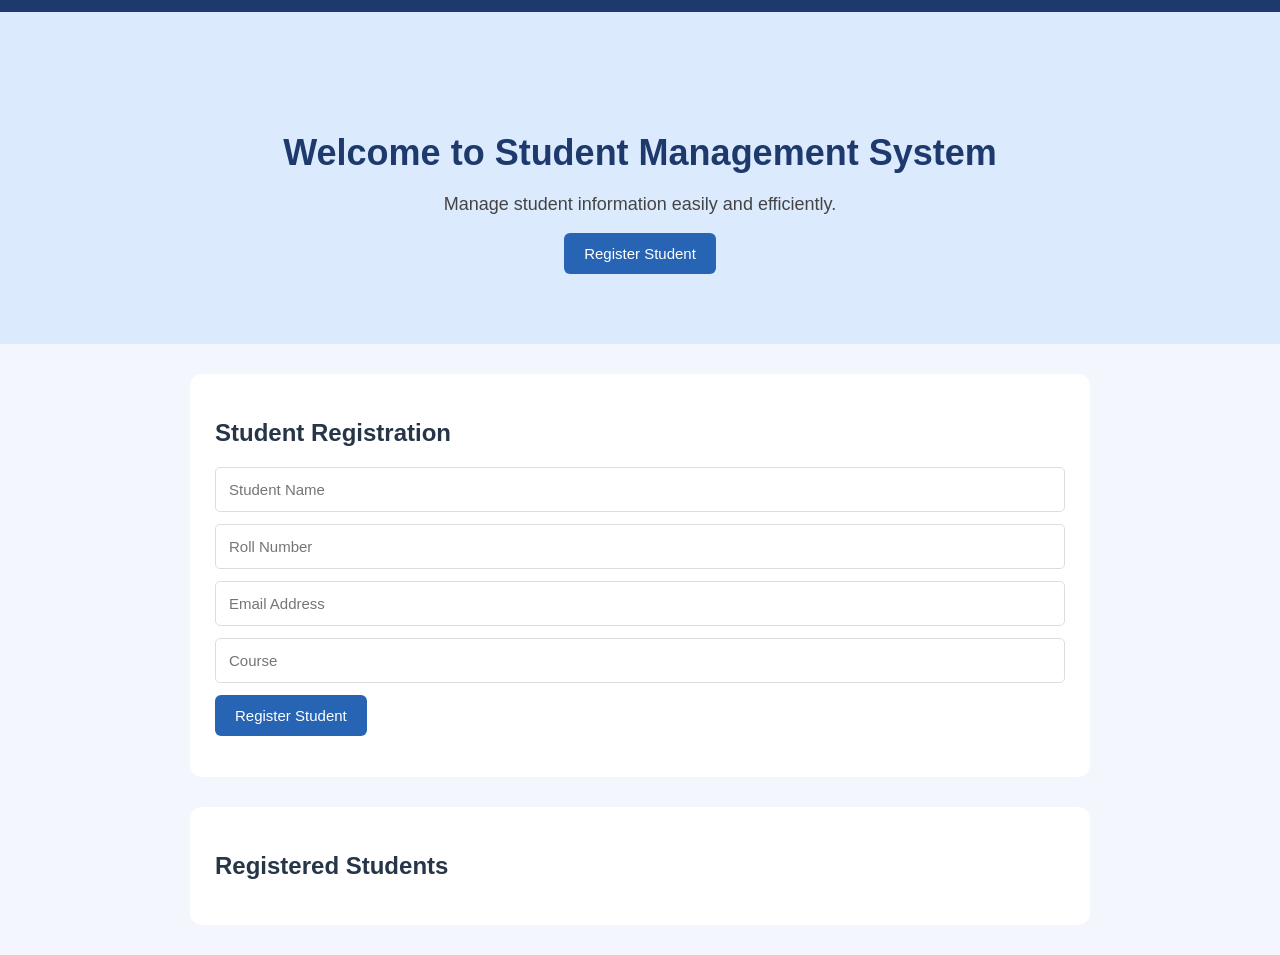
<file: index.html>
<!DOCTYPE html>
<html lang="en">
<head>
    <meta charset="UTF-8">
    <meta name="viewport" content="width=device-width, initial-scale=1.0">
    <title>Student Management System</title>

    <style>
        * {
            box-sizing: border-box;
        }

        body {
            margin: 0;
            font-family: Arial, sans-serif;
            background: #f3f6fc;
            color: #263548;
        }

        nav {
            height: 12px;
            background: #1e3a6d;
        }

        .hero {
            background: #dceafe;
            text-align: center;
            padding: 90px 20px 70px;
        }

        .hero h1 {
            font-size: 36px;
            margin-bottom: 20px;
            color: #1e3a6d;
        }

        .hero p {
            font-size: 18px;
            color: #444;
        }

        button {
            background: #2864b4;
            color: white;
            border: none;
            border-radius: 6px;
            padding: 12px 20px;
            cursor: pointer;
            font-size: 15px;
        }

        button:hover {
            background: #1e4e91;
        }

        .container {
            max-width: 900px;
            margin: 30px auto;
            padding: 25px;
            background: white;
            border-radius: 12px;
        }

        h2 {
            color: #263548;
        }

        input {
            display: block;
            width: 100%;
            padding: 13px;
            margin: 12px 0;
            border: 1px solid #ddd;
            border-radius: 5px;
            font-size: 15px;
        }

        #message {
            color: green;
            font-weight: bold;
            margin-top: 15px;
        }

        #studentList li {
            margin: 10px 0;
            overflow-wrap: anywhere;
        }

        @media (max-width: 600px) {
            .hero {
                padding: 60px 15px;
            }

            .hero h1 {
                font-size: 28px;
            }

            .container {
                margin: 20px 12px;
                padding: 18px;
            }
        }
    </style>
</head>

<body>

    <nav></nav>

    <section class="hero">
        <h1>Welcome to Student Management System</h1>
        <p>Manage student information easily and efficiently.</p>

        <button onclick="document.getElementById('registration').scrollIntoView({behavior:'smooth'})">
            Register Student
        </button>
    </section>

    <section class="container" id="registration">
        <h2>Student Registration</h2>

        <form id="studentForm">
            <input type="text" id="name"
                   placeholder="Student Name" required>

            <input type="text" id="roll"
                   placeholder="Roll Number" required>

            <input type="email" id="email"
                   placeholder="Email Address" required>

            <input type="text" id="course"
                   placeholder="Course" required>

            <button type="submit">Register Student</button>
        </form>

        <p id="message" role="status"></p>
    </section>

    <section class="container">
        <h2>Registered Students</h2>
        <ul id="studentList"></ul>
    </section>

    <script>
        const form = document.getElementById("studentForm");
        const studentList = document.getElementById("studentList");
        const message = document.getElementById("message");

        let students = [];

        try {
            students = JSON.parse(
                localStorage.getItem("registeredStudents") || "[]"
            );

            if (!Array.isArray(students)) {
                students = [];
            }
        } catch (error) {
            students = [];
        }

        function displayStudents() {
            studentList.replaceChildren();

            students.forEach(function(student) {
                const item = document.createElement("li");

                item.textContent =
                    student.name + " | Roll No: " + student.roll +
                    " | " + student.email + " | " + student.course;

                studentList.appendChild(item);
            });
        }

        form.addEventListener("submit", function(event) {
            event.preventDefault();

            const student = {
                name: document.getElementById("name").value.trim(),
                roll: document.getElementById("roll").value.trim(),
                email: document.getElementById("email").value.trim(),
                course: document.getElementById("course").value.trim()
            };

            students.push(student);

            try {
                localStorage.setItem(
                    "registeredStudents",
                    JSON.stringify(students)
                );
            } catch (error) {
                message.textContent =
                    "Registration shown, but saving failed in this browser.";
            }

            displayStudents();

            if (!message.textContent.startsWith("Registration shown")) {
                message.textContent = "Registration successful!";
            }

            form.reset();
        });

        displayStudents();
    </script>

</body>
</html>
</file>
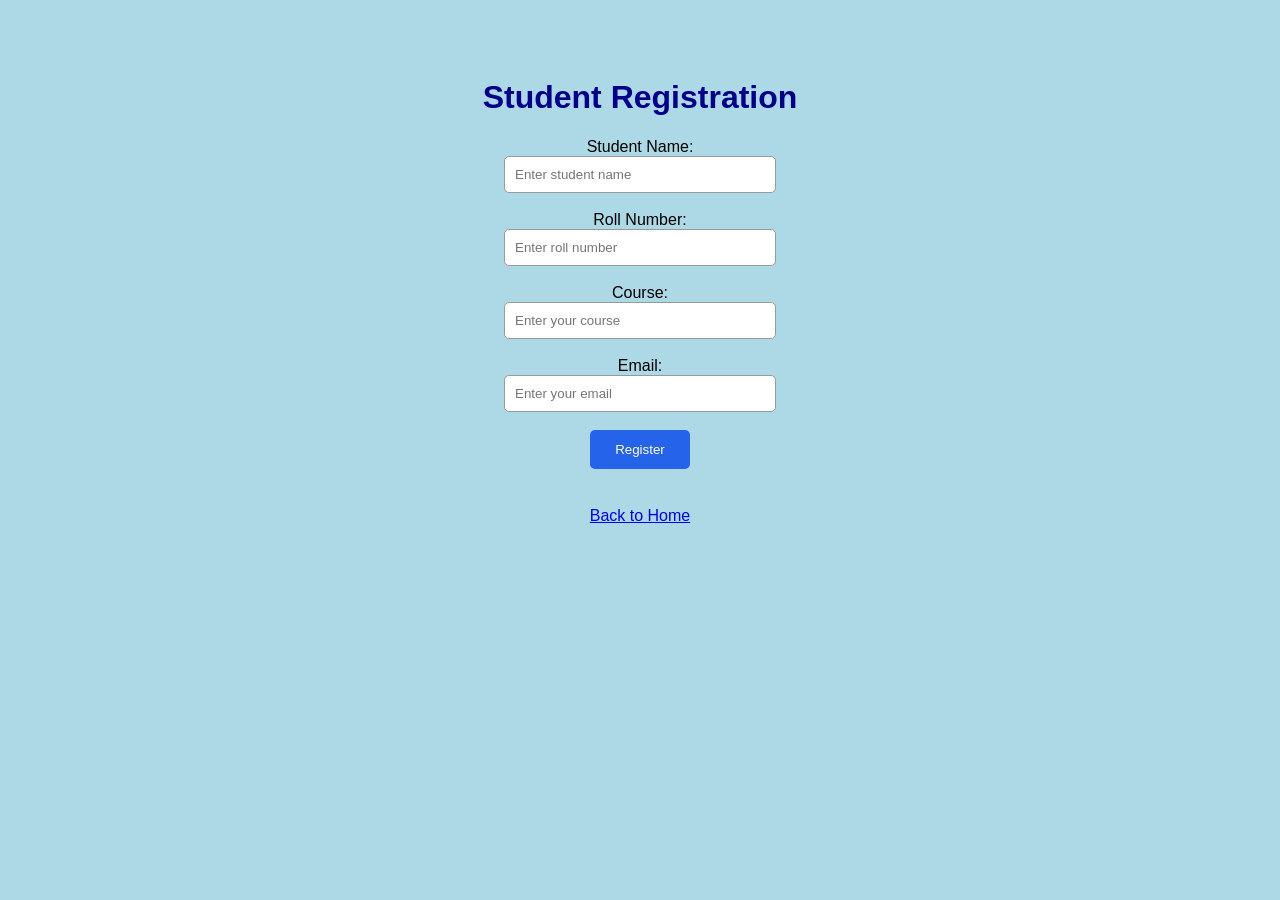
<file: registration.html>
<!DOCTYPE html>
<html lang="en">
<head>
    <meta charset="UTF-8">
    <meta name="viewport" content="width=device-width, initial-scale=1.0">

    <title>Student Registration</title>

    <link rel="stylesheet" href="style.css">

    <style>
        input {
            padding: 10px;
            width: 250px;
            border: 1px solid #999;
            border-radius: 5px;
        }

        button {
            background-color: #2563eb;
            color: white;
            padding: 12px 25px;
            border: none;
            border-radius: 5px;
            cursor: pointer;
        }

        #message {
            margin-top: 20px;
        }
    </style>
</head>

<body>

    <h1>Student Registration</h1>

    <form id="studentForm">

        <label for="name">Student Name:</label><br>
        <input type="text" id="name" placeholder="Enter student name" required>
        <br><br>

        <label for="roll">Roll Number:</label><br>
        <input type="text" id="roll" placeholder="Enter roll number" required>
        <br><br>

        <label for="course">Course:</label><br>
        <input type="text" id="course" placeholder="Enter your course" required>
        <br><br>

        <label for="email">Email:</label><br>
        <input type="email" id="email" placeholder="Enter your email" required>
        <br><br>

        <button type="submit">Register</button>

    </form>

    <div id="message"></div>

    <br>

    <a href="index.html">Back to Home</a>

    <script>
        document.getElementById("studentForm").addEventListener("submit", function(event) {

            event.preventDefault();

            const name = document.getElementById("name").value;
            const roll = document.getElementById("roll").value;
            const course = document.getElementById("course").value;
            const email = document.getElementById("email").value;

            document.getElementById("message").innerHTML = `
                <h2>Registration Successful!</h2>
                <h3>Student Details</h3>
                <p><strong>Student Name:</strong> ${name}</p>
                <p><strong>Roll Number:</strong> ${roll}</p>
                <p><strong>Course:</strong> ${course}</p>
                <p><strong>Email:</strong> ${email}</p>
            `;

        });
    </script>

</body>
</html>
</file>
<file: style.css>
body {
    font-family: Arial, sans-serif;
    background-color: lightblue;
    text-align: center;
    padding: 50px;
}

h1 {
    color: darkblue;
}

p {
    color: black;
    font-size: 18px;
}
</file>
